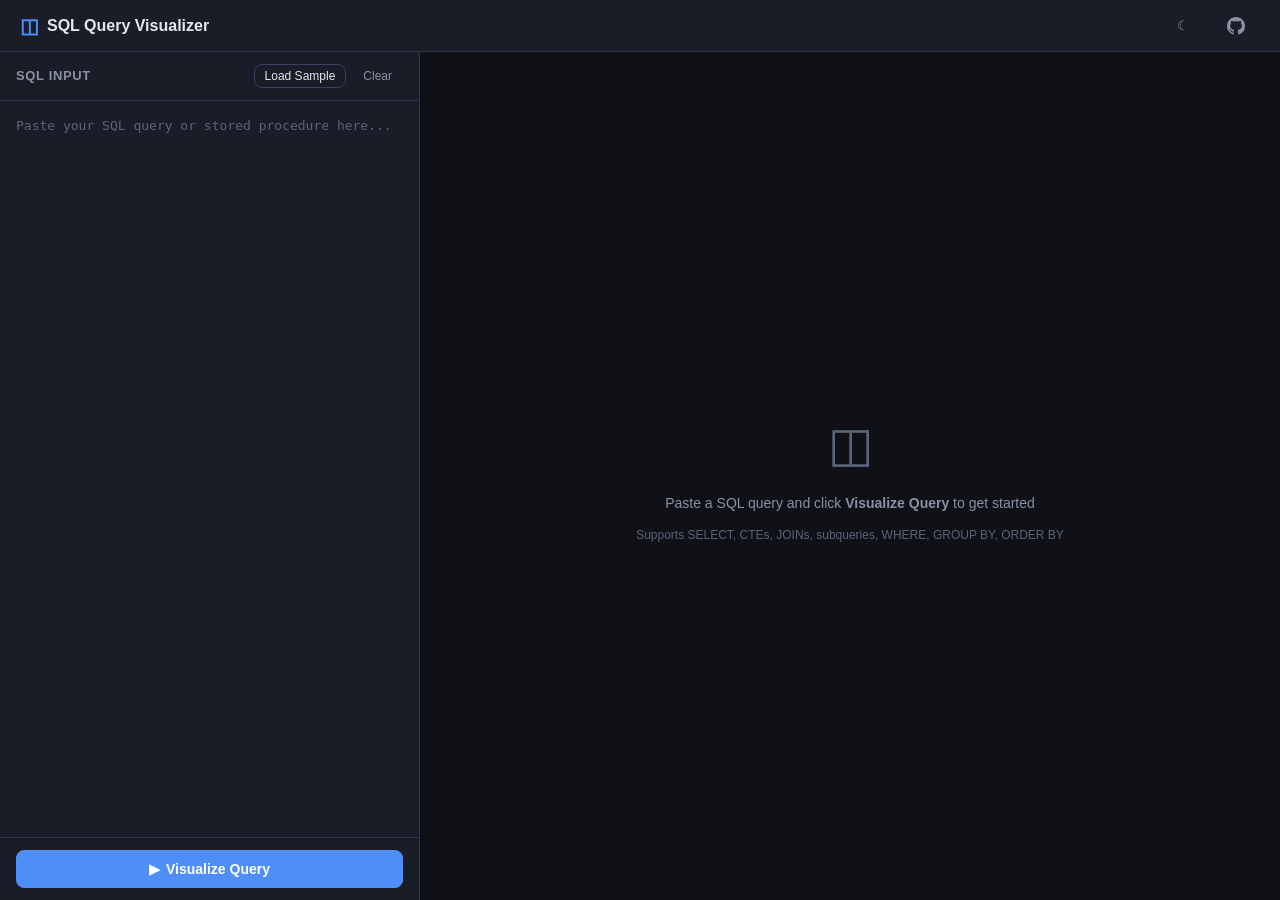
<file: index.html>
<!DOCTYPE html>
<html lang="en">
<head>
  <meta charset="UTF-8" />
  <meta name="viewport" content="width=device-width, initial-scale=1.0" />

  <!-- Primary SEO -->
  <title>SQL Query Visualizer – Understand Complex SQL at a Glance</title>
  <meta name="description" content="Paste any SQL query or stored procedure and instantly see a join diagram, tables, columns, CTEs, and conditions. Handles T-SQL, nested IFs, TRY/CATCH, and multi-query USPs. Runs entirely in your browser — no data sent anywhere." />
  <meta name="keywords" content="SQL query visualizer, SQL join diagram, T-SQL visualizer, stored procedure visualizer, SQL learning tool, SQL execution flow, database query visualization, SQL diagram generator" />
  <meta name="author" content="Sudharshan Hegde" />
  <meta name="robots" content="index, follow" />

  <!-- Open Graph (LinkedIn / social previews) -->
  <meta property="og:title" content="SQL Query Visualizer – Understand Complex SQL at a Glance" />
  <meta property="og:description" content="Paste any SQL query or stored procedure and get a visual join diagram, table breakdown, CTEs, and conditions. Works offline, no data leaves your browser." />
  <meta property="og:url" content="https://sudharshanhegde.github.io/SQL-query-Visualizer/" />
  <meta property="og:type" content="website" />

  <!-- Twitter card -->
  <meta name="twitter:card" content="summary" />
  <meta name="twitter:title" content="SQL Query Visualizer" />
  <meta name="twitter:description" content="Paste a SQL query or full stored procedure and instantly visualize joins, tables, columns, and conditions — right in your browser." />

  <link rel="stylesheet" href="css/styles.css" />
</head>
<body>
  <header class="header">
    <div class="header-inner">
      <div class="logo">
        <span class="logo-icon">&#9707;</span>
        <span class="logo-text">SQL Query Visualizer</span>
      </div>
      <div class="header-actions">
        <button id="themeToggle" class="btn btn-ghost" title="Toggle theme">&#9790;</button>
        <a href="https://github.com/sudharshanhegde" target="_blank" class="btn btn-ghost" title="GitHub">
          <svg width="18" height="18" viewBox="0 0 16 16" fill="currentColor">
            <path d="M8 0C3.58 0 0 3.58 0 8c0 3.54 2.29 6.53 5.47 7.59.4.07.55-.17.55-.38 0-.19-.01-.82-.01-1.49-2.01.37-2.53-.49-2.69-.94-.09-.23-.48-.94-.82-1.13-.28-.15-.68-.52-.01-.53.63-.01 1.08.58 1.23.82.72 1.21 1.87.87 2.33.66.07-.52.28-.87.51-1.07-1.78-.2-3.64-.89-3.64-3.95 0-.87.31-1.59.82-2.15-.08-.2-.36-1.02.08-2.12 0 0 .67-.21 2.2.82.64-.18 1.32-.27 2-.27.68 0 1.36.09 2 .27 1.53-1.04 2.2-.82 2.2-.82.44 1.1.16 1.92.08 2.12.51.56.82 1.27.82 2.15 0 3.07-1.87 3.75-3.65 3.95.29.25.54.73.54 1.48 0 1.07-.01 1.93-.01 2.2 0 .21.15.46.55.38A8.013 8.013 0 0016 8c0-4.42-3.58-8-8-8z"/>
          </svg>
        </a>
      </div>
    </div>
  </header>

  <main class="main">
    <!--This takes the sql query as input -->
    <section class="panel panel-input">
      <div class="panel-header">
        <h2>SQL Input</h2>
        <div class="panel-header-actions">
          <button id="loadSample" class="btn btn-sm btn-outline">Load Sample</button>
          <button id="clearBtn" class="btn btn-sm btn-ghost">Clear</button>
        </div>
      </div>
      <textarea
        id="sqlInput"
        class="sql-textarea"
        placeholder="Paste your SQL query or stored procedure here..."
        spellcheck="false"
      ></textarea>
      <div class="input-footer">
        <button id="parseBtn" class="btn btn-primary btn-full">
          <span>&#9654;</span> Visualize Query
        </button>
        <div id="parseError" class="parse-error hidden"></div>
      </div>
    </section>

    <!--This panel is for visualization purposes -->
    <section class="panel panel-viz" id="vizPanel">
      <div class="empty-state" id="emptyState">
        <div class="empty-icon">&#9707;</div>
        <p>Paste a SQL query and click <strong>Visualize Query</strong> to get started</p>
        <p class="empty-sub">Supports SELECT, CTEs, JOINs, subqueries, WHERE, GROUP BY, ORDER BY</p>
      </div>

      <div class="viz-content hidden" id="vizContent">
        <!-- This gives the summary -->
        <div class="summary-bar" id="summaryBar"></div>

        <!-- Tabs for showing what and all we have like tables columns conditions ctes etc-->
        <div class="tabs">
          <button class="tab active" data-tab="diagram">Join Diagram</button>
          <button class="tab" data-tab="tables">Tables</button>
          <button class="tab" data-tab="columns">Columns</button>
          <button class="tab" data-tab="conditions">Conditions</button>
          <button class="tab" data-tab="ctes">CTEs</button>
          <button class="tab" data-tab="statements">Statements</button>
        </div>

        <!-- This is for join diagram such that we can visualise entirely without any issues and enter full screen mode when needed-->
        <div class="tab-content active" id="tab-diagram">
          <div class="diagram-wrap" id="diagramWrap">
            <!-- Query navigator — shown when SP contains multiple SELECT/INSERT queries -->
            <div class="query-nav hidden" id="queryNav"></div>
            <div class="diagram-container">
              <button class="fs-btn" id="fsBtn" title="Enter full screen">
                <svg width="14" height="14" viewBox="0 0 24 24" fill="none" stroke="currentColor" stroke-width="2.5">
                  <path d="M8 3H5a2 2 0 0 0-2 2v3m18 0V5a2 2 0 0 0-2-2h-3m0 18h3a2 2 0 0 0 2-2v-3M3 16v3a2 2 0 0 0 2 2h3"/>
                </svg>
                Full Screen
              </button>
              <svg id="joinDiagram" class="join-svg"></svg>
            </div>
          </div>
        </div>

        <!-- Tab: Tables grid for looking at what and all tables we had in our query -->
        <div class="tab-content" id="tab-tables">
          <div class="tables-grid" id="tablesGrid"></div>
        </div>

        <!-- Tab: What and all columns we had in our query-->
        <div class="tab-content" id="tab-columns">
          <div class="columns-list" id="columnsList"></div>
        </div>

        <!-- Tab: What and all conditions where present in our query -->
        <div class="tab-content" id="tab-conditions">
          <div class="conditions-view" id="conditionsView"></div>
        </div>

        <!-- Tab: The Common Table expressions in the query-->
        <div class="tab-content" id="tab-ctes">
          <div class="ctes-view" id="ctesView"></div>
        </div>

        <!-- Tab: All statements in the SP -->
        <div class="tab-content" id="tab-statements">
          <div class="statements-view" id="statementsView"></div>
        </div>
      </div>
    </section>
  </main>
<!-- Parser for parsing the logic in our query (brain bro brain)-->
  <script src="js/parser.js"></script>
<!-- Frontend beauty-->
  <script src="js/app.js"></script>
</body>
</html>
</file>
<file: css/styles.css>
:root {
  --bg: #0f1117;
  --bg-panel: #1a1d27;
  --bg-card: #21253a;
  --bg-hover: #2a2f47;
  --border: #2e3350;
  --border-light: #3a4060;
  --text: #e2e8f0;
  --text-muted: #8892a4;
  --text-dim: #5a647a;
  --primary: #4f8ef7;
  --primary-dark: #3a74e0;
  --accent: #a78bfa;
  --success: #34d399;
  --warning: #fbbf24;
  --danger: #f87171;
  --radius: 8px;
  --radius-lg: 12px;
  --shadow: 0 4px 20px rgba(0,0,0,0.4);
  --font-mono: 'Cascadia Code', 'Fira Code', 'Consolas', monospace;

  /* Table colors */
  --tc-0: #4f8ef7;
  --tc-1: #34d399;
  --tc-2: #f59e0b;
  --tc-3: #a78bfa;
  --tc-4: #f87171;
  --tc-5: #22d3ee;
  --tc-6: #fb923c;
  --tc-7: #e879f9;
  --tc-8: #86efac;
  --tc-9: #fde68a;
}

[data-theme="light"] {
  --bg: #f0f4f8;
  --bg-panel: #ffffff;
  --bg-card: #f8fafc;
  --bg-hover: #edf2f7;
  --border: #e2e8f0;
  --border-light: #cbd5e0;
  --text: #1a202c;
  --text-muted: #4a5568;
  --text-dim: #a0aec0;
  --shadow: 0 4px 20px rgba(0,0,0,0.1);
}

*, *::before, *::after { box-sizing: border-box; margin: 0; padding: 0; }

html, body {
  height: 100%;
  font-family: -apple-system, BlinkMacSystemFont, 'Segoe UI', Roboto, sans-serif;
  font-size: 14px;
  background: var(--bg);
  color: var(--text);
  line-height: 1.5;
}

/* Header*/
.header {
  height: 52px;
  background: var(--bg-panel);
  border-bottom: 1px solid var(--border);
  position: sticky;
  top: 0;
  z-index: 100;
}
.header-inner {
  max-width: 1600px;
  margin: 0 auto;
  height: 100%;
  display: flex;
  align-items: center;
  justify-content: space-between;
  padding: 0 20px;
}
.logo {
  display: flex;
  align-items: center;
  gap: 8px;
  font-weight: 700;
  font-size: 16px;
}
.logo-icon { font-size: 20px; color: var(--primary); }
.header-actions { display: flex; align-items: center; gap: 8px; }

/* Buttons */
.btn {
  display: inline-flex;
  align-items: center;
  gap: 6px;
  padding: 7px 14px;
  border: 1px solid transparent;
  border-radius: var(--radius);
  font-size: 13px;
  font-weight: 500;
  cursor: pointer;
  transition: all 0.15s;
  text-decoration: none;
  color: var(--text);
  background: transparent;
}
.btn:hover { opacity: 0.85; }
.btn-primary {
  background: var(--primary);
  color: #fff;
  border-color: var(--primary);
  font-size: 14px;
  font-weight: 600;
}
.btn-primary:hover { background: var(--primary-dark); border-color: var(--primary-dark); opacity: 1; }
.btn-outline { border-color: var(--border-light); }
.btn-outline:hover { background: var(--bg-hover); }
.btn-ghost { color: var(--text-muted); }
.btn-ghost:hover { color: var(--text); background: var(--bg-hover); }
.btn-sm { padding: 4px 10px; font-size: 12px; }
.btn-full { width: 100%; justify-content: center; padding: 10px; }

/* Main Layout */
.main {
  display: grid;
  grid-template-columns: 420px 1fr;
  height: calc(100vh - 52px);
  max-width: 1600px;
  margin: 0 auto;
  gap: 0;
}

.panel {
  display: flex;
  flex-direction: column;
  overflow: hidden;
}

/*  Input Panel */
.panel-input {
  border-right: 1px solid var(--border);
  background: var(--bg-panel);
}

.panel-header {
  display: flex;
  align-items: center;
  justify-content: space-between;
  padding: 12px 16px;
  border-bottom: 1px solid var(--border);
  flex-shrink: 0;
}
.panel-header h2 {
  font-size: 13px;
  font-weight: 600;
  text-transform: uppercase;
  letter-spacing: 0.05em;
  color: var(--text-muted);
}
.panel-header-actions { display: flex; gap: 6px; }

.sql-textarea {
  flex: 1;
  width: 100%;
  padding: 14px 16px;
  background: transparent;
  border: none;
  outline: none;
  color: var(--text);
  font-family: var(--font-mono);
  font-size: 13px;
  line-height: 1.7;
  resize: none;
  overflow-y: auto;
}
.sql-textarea::placeholder { color: var(--text-dim); }

.input-footer {
  padding: 12px 16px;
  border-top: 1px solid var(--border);
  flex-shrink: 0;
}
.parse-error {
  margin-top: 8px;
  padding: 8px 12px;
  background: rgba(248, 113, 113, 0.1);
  border: 1px solid var(--danger);
  border-radius: var(--radius);
  color: var(--danger);
  font-size: 12px;
}
.hidden { display: none !important; }

/*  Viz Panel */
.panel-viz {
  background: var(--bg);
  overflow: hidden;
}

/* Empty State */
.empty-state {
  display: flex;
  flex-direction: column;
  align-items: center;
  justify-content: center;
  height: 100%;
  gap: 12px;
  color: var(--text-muted);
  text-align: center;
  padding: 40px;
}
.empty-icon { font-size: 48px; color: var(--text-dim); }
.empty-sub { font-size: 12px; color: var(--text-dim); }

/* Viz Content */
.viz-content {
  display: flex;
  flex-direction: column;
  height: 100%;
  overflow: hidden;
}

/* Summary Bar */
.summary-bar {
  display: flex;
  gap: 12px;
  padding: 10px 16px;
  background: var(--bg-panel);
  border-bottom: 1px solid var(--border);
  flex-wrap: wrap;
  flex-shrink: 0;
}
.summary-chip {
  display: flex;
  align-items: center;
  gap: 6px;
  padding: 4px 10px;
  background: var(--bg-card);
  border: 1px solid var(--border);
  border-radius: 20px;
  font-size: 12px;
  font-weight: 500;
}
.summary-chip-count {
  background: var(--primary);
  color: #fff;
  border-radius: 10px;
  padding: 0 6px;
  font-size: 11px;
  font-weight: 700;
}

/* Tabs */
.tabs {
  display: flex;
  border-bottom: 1px solid var(--border);
  background: var(--bg-panel);
  flex-shrink: 0;
  overflow-x: auto;
}
.tab {
  padding: 10px 18px;
  background: transparent;
  border: none;
  border-bottom: 2px solid transparent;
  color: var(--text-muted);
  font-size: 13px;
  font-weight: 500;
  cursor: pointer;
  transition: all 0.15s;
  white-space: nowrap;
}
.tab:hover { color: var(--text); background: var(--bg-hover); }
.tab.active {
  color: var(--primary);
  border-bottom-color: var(--primary);
}

/* Tab Content */
.tab-content {
  display: none;
  flex: 1;
  overflow-y: auto;
  padding: 16px;
}
.tab-content.active { display: block; }

/*  Join Diagram  */
.diagram-wrap {
  position: relative;
  display: flex;
  flex-direction: column;
}
.diagram-container {
  width: 100%;
  min-height: 300px;
  background: var(--bg-panel);
  border: 1px solid var(--border);
  border-radius: var(--radius-lg);
  overflow: auto;
  position: relative;
}
.join-svg {
  display: block;
  min-width: 100%;
}

/* Fullscreen button */
.fs-btn {
  position: absolute;
  top: 10px;
  right: 14px;
  z-index: 20;
  display: flex;
  align-items: center;
  gap: 5px;
  padding: 5px 10px;
  background: var(--bg-card);
  border: 1px solid var(--border-light);
  border-radius: var(--radius);
  color: var(--text-muted);
  font-size: 11px;
  font-weight: 600;
  cursor: pointer;
  transition: background 0.15s, color 0.15s;
}
.fs-btn:hover { background: var(--bg-hover); color: var(--text); }

/* Fullscreen overlay */
.diagram-wrap.is-fullscreen {
  position: fixed;
  inset: 0;
  z-index: 9999;
  background: var(--bg-panel);
  display: flex;
  flex-direction: column;
  padding: 0;
}
.diagram-wrap.is-fullscreen .diagram-container {
  flex: 1;
  border-radius: 0;
  border: none;
  min-height: 0;
  height: 100%;
}
/* fs-btn lives inside .diagram-container, no position override needed for fullscreen */
.node-rect {
  rx: 8;
  stroke-width: 1.5;
  cursor: default;
}
.node-header-rect { rx: 8; }
.node-name {
  font-size: 13px;
  font-weight: 700;
  fill: #fff;
}
.node-alias {
  font-size: 11px;
  fill: rgba(255,255,255,0.7);
}
.edge-line {
  fill: none;
  stroke-width: 1.5;
  stroke-dasharray: none;
}
.edge-label {
  font-size: 10px;
  font-weight: 600;
  text-anchor: middle;
  dominant-baseline: middle;
}
.edge-label-bg {
  rx: 4;
}
.condition-text {
  font-size: 10px;
  fill: var(--text-muted);
  text-anchor: middle;
}

/*  Tables Grid  */
.tables-grid {
  display: grid;
  grid-template-columns: repeat(auto-fill, minmax(260px, 1fr));
  gap: 14px;
}
.table-card {
  background: var(--bg-panel);
  border: 1px solid var(--border);
  border-radius: var(--radius-lg);
  overflow: hidden;
  border-top: 3px solid var(--tc-0);
}
.table-card-header {
  padding: 12px 14px;
  display: flex;
  align-items: flex-start;
  gap: 10px;
  border-bottom: 1px solid var(--border);
}
.table-badge {
  width: 32px;
  height: 32px;
  border-radius: 8px;
  display: flex;
  align-items: center;
  justify-content: center;
  font-size: 14px;
  font-weight: 700;
  color: #fff;
  flex-shrink: 0;
}
.table-card-name {
  font-weight: 700;
  font-size: 14px;
  font-family: var(--font-mono);
  word-break: break-all;
}
.table-card-alias {
  font-size: 11px;
  color: var(--text-muted);
  margin-top: 2px;
}
.table-card-tag {
  display: inline-block;
  padding: 1px 6px;
  border-radius: 4px;
  font-size: 10px;
  font-weight: 600;
  margin-left: 6px;
  vertical-align: middle;
}
.tag-subquery { background: rgba(247, 147, 30, 0.2); color: #f59e0b; }
.tag-cte { background: rgba(167, 139, 250, 0.2); color: #a78bfa; }
.tag-view { background: rgba(34, 211, 238, 0.2); color: #22d3ee; }

.table-card-columns {
  padding: 10px 14px;
  display: flex;
  flex-direction: column;
  gap: 4px;
}
.col-chip {
  display: flex;
  align-items: center;
  gap: 8px;
  padding: 4px 8px;
  border-radius: 6px;
  background: var(--bg-card);
  font-family: var(--font-mono);
  font-size: 12px;
}
.col-chip-dot {
  width: 6px;
  height: 6px;
  border-radius: 50%;
  flex-shrink: 0;
}
.col-alias {
  color: var(--text-muted);
  font-size: 11px;
  margin-left: auto;
}

/*  Columns List  */
.columns-list {
  display: flex;
  flex-direction: column;
  gap: 6px;
}
.col-row {
  display: flex;
  align-items: center;
  gap: 10px;
  padding: 10px 14px;
  background: var(--bg-panel);
  border: 1px solid var(--border);
  border-radius: var(--radius);
  font-family: var(--font-mono);
  font-size: 13px;
}
.col-row-num {
  color: var(--text-dim);
  font-size: 11px;
  width: 22px;
  text-align: right;
  flex-shrink: 0;
}
.col-row-expr { flex: 1; word-break: break-all; }
.col-row-alias {
  color: var(--text-muted);
  font-size: 12px;
  flex-shrink: 0;
}
.col-row-alias::before { content: 'AS '; color: var(--text-dim); }
.source-badge {
  padding: 2px 8px;
  border-radius: 12px;
  font-size: 11px;
  font-weight: 600;
  color: #fff;
  flex-shrink: 0;
  opacity: 0.9;
}
.col-star { color: var(--warning); }

/*  Conditions View  */
.conditions-view {
  display: flex;
  flex-direction: column;
  gap: 14px;
}
.condition-block {
  background: var(--bg-panel);
  border: 1px solid var(--border);
  border-radius: var(--radius-lg);
  overflow: hidden;
}
.condition-block-header {
  padding: 10px 14px;
  border-bottom: 1px solid var(--border);
  display: flex;
  align-items: center;
  gap: 8px;
  font-size: 12px;
  font-weight: 700;
  text-transform: uppercase;
  letter-spacing: 0.05em;
}
.condition-block-icon { font-size: 16px; }
.condition-block-body {
  padding: 14px;
  font-family: var(--font-mono);
  font-size: 13px;
  line-height: 1.7;
  white-space: pre-wrap;
  word-break: break-word;
}
.orderby-row {
  display: flex;
  align-items: center;
  gap: 10px;
  padding: 6px 10px;
  border-radius: 6px;
  background: var(--bg-card);
  margin-bottom: 4px;
  font-family: var(--font-mono);
  font-size: 13px;
}
.orderby-dir {
  padding: 2px 8px;
  border-radius: 4px;
  font-size: 11px;
  font-weight: 700;
  letter-spacing: 0.05em;
}
.dir-asc { background: rgba(52, 211, 153, 0.15); color: var(--success); }
.dir-desc { background: rgba(248, 113, 113, 0.15); color: var(--danger); }

/*  CTEs View  */
.ctes-view { display: flex; flex-direction: column; gap: 14px; }
.cte-card {
  background: var(--bg-panel);
  border: 1px solid var(--border);
  border-left: 3px solid var(--accent);
  border-radius: var(--radius-lg);
  overflow: hidden;
}
.cte-card-header {
  padding: 10px 14px;
  border-bottom: 1px solid var(--border);
  font-weight: 700;
  font-family: var(--font-mono);
  font-size: 13px;
  display: flex;
  align-items: center;
  gap: 8px;
}
.cte-label {
  font-size: 10px;
  text-transform: uppercase;
  letter-spacing: 0.05em;
  color: var(--accent);
  font-weight: 700;
}
.cte-card-body {
  padding: 14px;
  font-family: var(--font-mono);
  font-size: 12px;
  line-height: 1.7;
  white-space: pre-wrap;
  word-break: break-word;
  color: var(--text-muted);
  max-height: 240px;
  overflow-y: auto;
}
.no-content {
  padding: 30px;
  text-align: center;
  color: var(--text-dim);
  font-size: 13px;
}

/*  Join Type Colors  */
.join-inner { color: var(--primary); }
.join-left  { color: var(--warning); }
.join-right { color: var(--success); }
.join-full  { color: var(--accent); }
.join-cross { color: var(--danger); }

/*  Scrollbar  */
::-webkit-scrollbar { width: 6px; height: 6px; }
::-webkit-scrollbar-track { background: transparent; }
::-webkit-scrollbar-thumb { background: var(--border-light); border-radius: 3px; }
::-webkit-scrollbar-thumb:hover { background: var(--text-dim); }

/*  This is Responsive not like your girlfreind */
@media (max-width: 900px) {
  .main {
    grid-template-columns: 1fr;
    grid-template-rows: 50vh 1fr;
    height: auto;
    min-height: calc(100vh - 52px);
  }
  .panel-input { border-right: none; border-bottom: 1px solid var(--border); }
}

/* ─── Statements Tab ─────────────────────────────────────── */
.statements-view {
  display: flex;
  flex-direction: column;
  gap: 10px;
  padding: 16px;
}
.stmt-card {
  background: var(--bg-card);
  border: 1px solid var(--border);
  border-radius: var(--radius);
  overflow: hidden;
}
.stmt-card-header {
  display: flex;
  align-items: center;
  gap: 10px;
  padding: 10px 14px;
  border-bottom: 1px solid var(--border);
}
.stmt-badge {
  display: inline-flex;
  align-items: center;
  padding: 3px 10px;
  border-radius: 20px;
  font-size: 11px;
  font-weight: 700;
  font-family: var(--font-mono);
  letter-spacing: 0.04em;
  color: #fff;
  flex-shrink: 0;
}
.stmt-card-title {
  font-size: 13px;
  font-weight: 600;
  color: var(--text);
}
.stmt-card-body {
  padding: 10px 14px;
  display: flex;
  flex-wrap: wrap;
  gap: 8px 20px;
}
.stmt-detail {
  display: flex;
  flex-direction: column;
  gap: 2px;
}
.stmt-detail-label {
  font-size: 10px;
  font-weight: 600;
  text-transform: uppercase;
  letter-spacing: 0.06em;
  color: var(--text-dim);
}
.stmt-detail-value {
  font-size: 12px;
  font-family: var(--font-mono);
  color: var(--text);
}
.stmt-chip-list {
  display: flex;
  flex-wrap: wrap;
  gap: 4px;
  margin-top: 2px;
}
.stmt-chip {
  display: inline-block;
  padding: 2px 7px;
  border-radius: 4px;
  font-size: 11px;
  font-family: var(--font-mono);
  background: var(--bg-hover);
  color: var(--text-muted);
  border: 1px solid var(--border-light);
}
.stmt-raw {
  padding: 8px 14px;
  border-top: 1px solid var(--border);
  font-size: 11px;
  font-family: var(--font-mono);
  color: var(--text-dim);
  white-space: pre-wrap;
  word-break: break-all;
  max-height: 80px;
  overflow: hidden;
  cursor: pointer;
}
.stmt-raw.expanded { max-height: none; }

/* Query navigator bar */
.query-nav {
  display: flex;
  align-items: center;
  gap: 12px;
  padding: 10px 16px;
  background: var(--bg-card);
  border-bottom: 1px solid var(--border);
  font-size: 13px;
  flex-shrink: 0;
}
.query-nav.hidden { display: none; }
.qnav-btn {
  background: var(--bg-hover);
  border: 1px solid var(--border-light);
  color: var(--text);
  border-radius: 8px;
  padding: 8px 18px;
  cursor: pointer;
  font-size: 22px;
  line-height: 1;
  font-weight: 700;
  transition: background 0.15s, color 0.15s, transform 0.1s;
  min-width: 48px;
  text-align: center;
}
.qnav-btn:disabled { opacity: 0.25; cursor: default; }
.qnav-btn:not(:disabled):hover { background: var(--primary); color: #fff; border-color: var(--primary); transform: scale(1.08); }
.qnav-btn:not(:disabled):active { transform: scale(0.96); }
.qnav-center { display: flex; flex-direction: column; align-items: center; gap: 2px; flex: 1; min-width: 0; }
.qnav-label { display: flex; align-items: center; gap: 8px; min-width: 0; }
.qnav-pos { font-weight: 700; color: var(--primary); font-family: var(--font-mono); white-space: nowrap; font-size: 14px; }
.qnav-lbl { color: var(--text-muted); font-family: var(--font-mono); font-size: 12px; overflow: hidden; text-overflow: ellipsis; white-space: nowrap; max-width: 360px; }
.qnav-hint { font-size: 11px; color: var(--text-muted); opacity: 0.65; letter-spacing: 0.01em; }
/* Fullscreen: nav stays at the very top of the overlay */
.diagram-wrap.is-fullscreen .query-nav {
  border-radius: 0;
  border-bottom: 1px solid var(--border);
  padding: 12px 20px;
}
</file>
